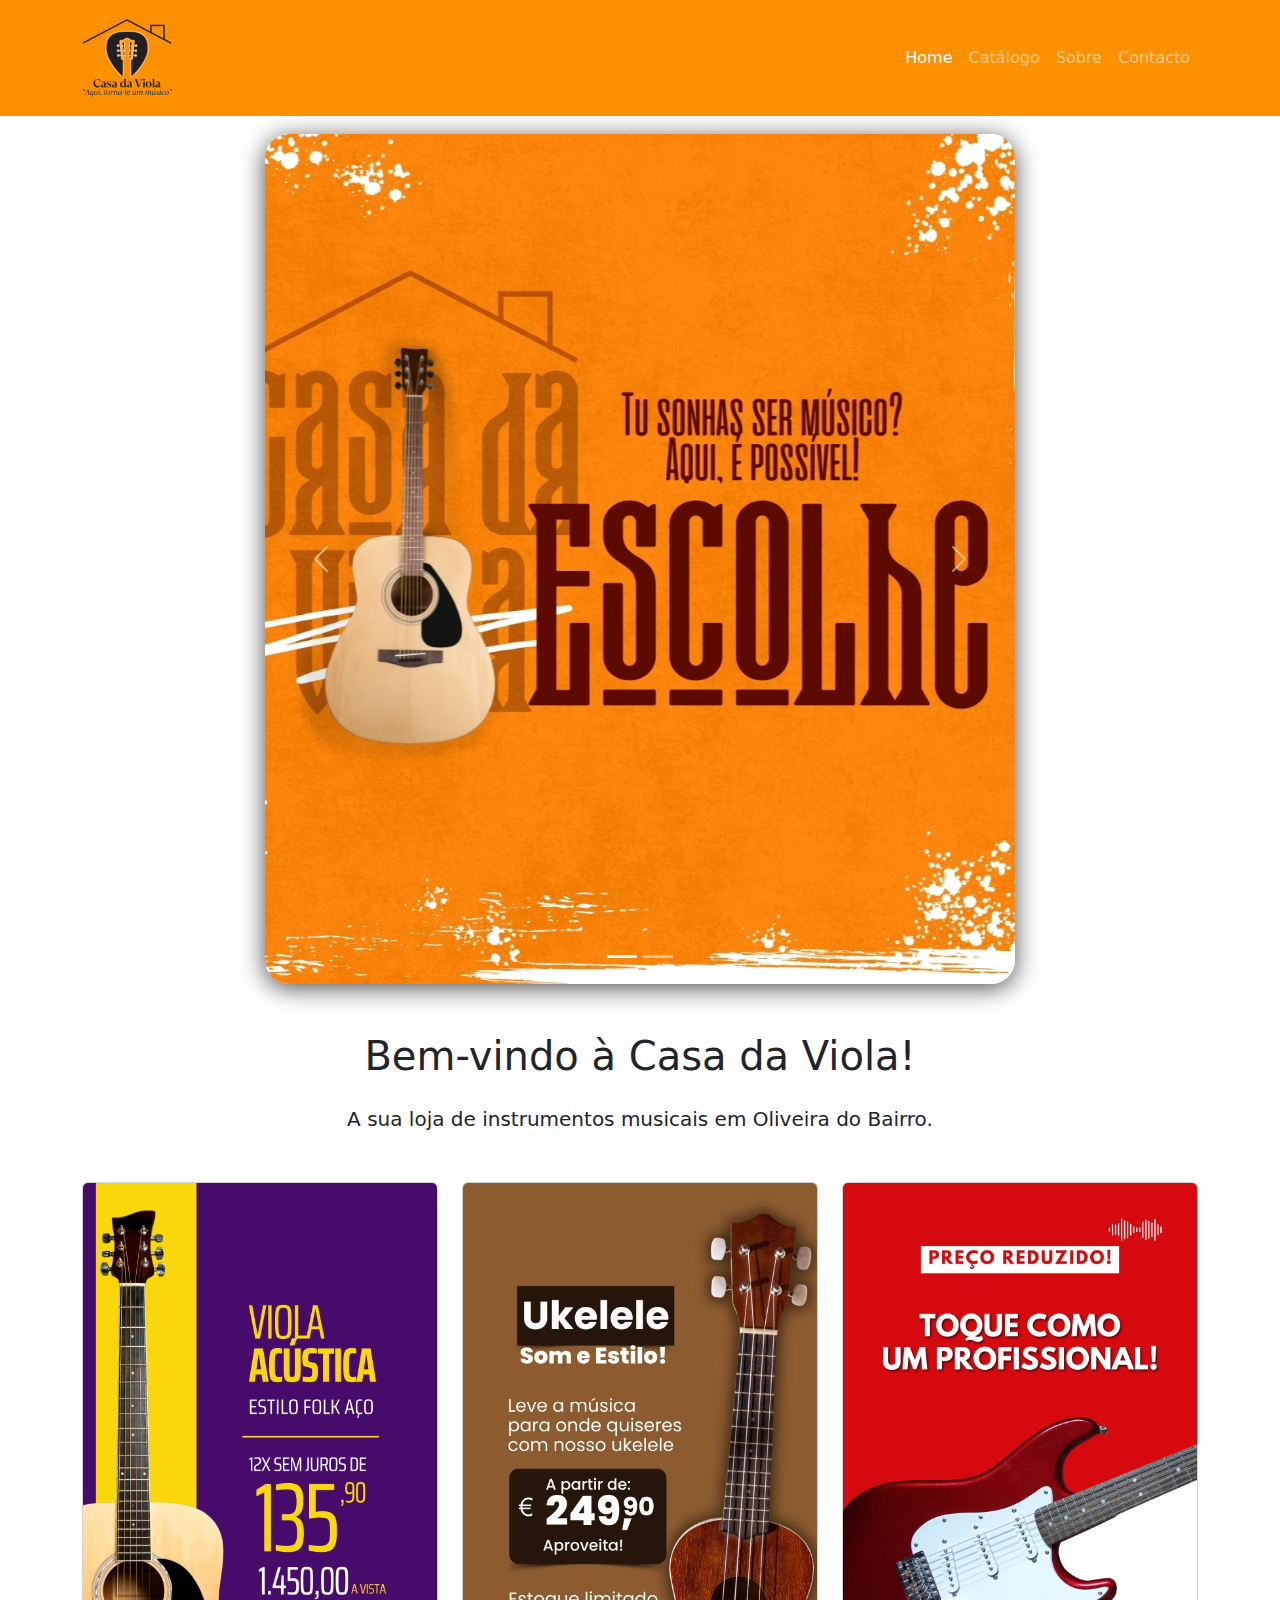
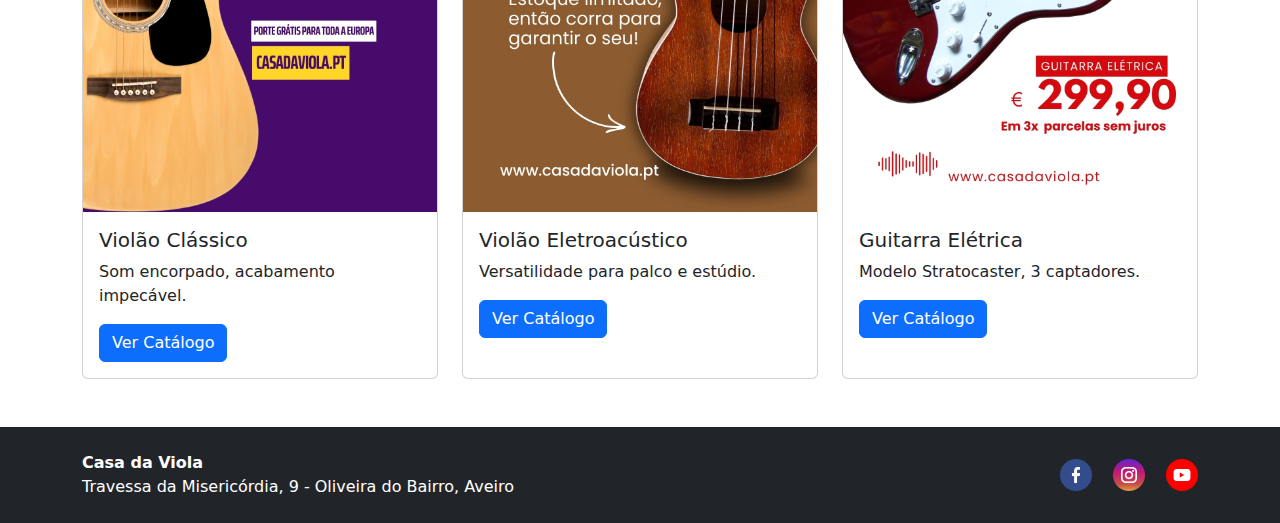
<file: index.html>
<!DOCTYPE html>
<html lang="pt">
<head>
  <meta charset="UTF-8">
  <title>Casa da Viola - Loja Online</title>
  <meta name="viewport" content="width=device-width, initial-scale=1">
  <link rel="shortcut icon" href="./img/favicon.ico" type="image/png">
  <link href="https://cdn.jsdelivr.net/npm/bootstrap@5.3.2/dist/css/bootstrap.min.css" rel="stylesheet">
  <link rel="stylesheet" href="./styles.css">
  
  
</head>
<body class="d-flex flex-column min-vh-100">
 
  <nav class="navbar navbar-expand-lg navbar-dark" style="background-color:  #ff9000;">
    <div class="container">
      <a class="navbar-brand" href="index.html">
        <img src="img/logo.png" alt="Logo" width="90">
      </a>
      <button class="navbar-toggler" type="button" data-bs-toggle="collapse" data-bs-target="#navbarNav">
        <span class="navbar-toggler-icon"></span>
      </button>
      <div class="collapse navbar-collapse" id="navbarNav">
        <ul class="navbar-nav ms-auto">
          <li class="nav-item"><a class="nav-link active" href="index.html">Home</a></li>
          <li class="nav-item"><a class="nav-link" href="catalogo.html">Catálogo</a></li>
          <li class="nav-item"><a class="nav-link" href="sobre.html">Sobre</a></li>
          <li class="nav-item"><a class="nav-link" href="contacto.html">Contacto</a></li>
        </ul>
      </div>
    </div>
  </nav>

 
 <div class="carousel-container">
  <div id="carouselExample" class="carousel slide" data-bs-ride="carousel">
    <div class="carousel-indicators">
      <button type="button" data-bs-target="#carouselExample" data-bs-slide-to="0" class="active"></button>
      <button type="button" data-bs-target="#carouselExample" data-bs-slide-to="1"></button>
    </div>
    <div class="carousel-inner">
      <div class="carousel-item active">
        <img src="img/destaque-home.jpg" alt="Banner 1">
      </div>
      <div class="carousel-item">
        <img src="img/destaque-home-2.png" alt="Banner 2">
      </div>
    </div>
    <button class="carousel-control-prev" type="button" data-bs-target="#carouselExample" data-bs-slide="prev">
      <span class="carousel-control-prev-icon"></span>
    </button>
    <button class="carousel-control-next" type="button" data-bs-target="#carouselExample" data-bs-slide="next">
      <span class="carousel-control-next-icon"></span>
    </button>
  </div>
</div>


 
  <main class="container my-5 flex-grow-1">
    <h1 class="text-center mb-4">Bem-vindo à Casa da Viola!</h1>
    <p class="lead text-center">A sua loja de instrumentos musicais em Oliveira do Bairro.</p>
    
   
    <div class="row justify-content-center g-4 mt-4">
     
        <div class="col-md-4">
        <div class="card h-100">
          <img src="img/imagem1.jpg" class="card-img-top" alt="Violão Clássico">
          <div class="card-body">
            <h5 class="card-title">Violão Clássico</h5>
            <p class="card-text">Som encorpado, acabamento impecável.</p>
            <a href="catalogo.html" class="btn btn-primary">Ver Catálogo</a>
          </div>
        </div>
      </div>
      
      <div class="col-md-4">
        <div class="card h-100">
          <img src="img/imagem2.jpg" class="card-img-top" alt="Violão Eletroacústico">
          <div class="card-body">
            <h5 class="card-title">Violão Eletroacústico</h5>
            <p class="card-text">Versatilidade para palco e estúdio.</p>
            <a href="catalogo.html" class="btn btn-primary">Ver Catálogo</a>
          </div>
        </div>
      </div>
      
      <div class="col-md-4">
        <div class="card h-100">
          <img src="img/imagem3.jpg" class="card-img-top" alt="Guitarra Elétrica">
          <div class="card-body">
            <h5 class="card-title">Guitarra Elétrica</h5>
            <p class="card-text">Modelo Stratocaster, 3 captadores.</p>
            <a href="catalogo.html" class="btn btn-primary">Ver Catálogo</a>
          </div>
        </div>
      </div>
    </div>
  </main>

 
  <footer class="bg-dark text-white py-4 mt-auto">
    <div class="container d-flex flex-column flex-md-row justify-content-between align-items-center">
      <div>
        <strong>Casa da Viola</strong><br>
        Travessa da Misericórdia, 9 - Oliveira do Bairro, Aveiro
      </div>
      <div>
        <a href="#" class="text-white me-3"><img src="img/facebook.png" alt="Facebook" width="32"></a>
        <a href="#" class="text-white me-3"><img src="img/instagram.png" alt="Instagram" width="32"></a>
        <a href="#" class="text-white"><img src="img/youtube.png" alt="YouTube" width="32"></a>
      </div>
    </div>
  </footer>
  <script src="https://cdn.jsdelivr.net/npm/bootstrap@5.3.2/dist/js/bootstrap.bundle.min.js"></script>
</body>
</html>
</file>
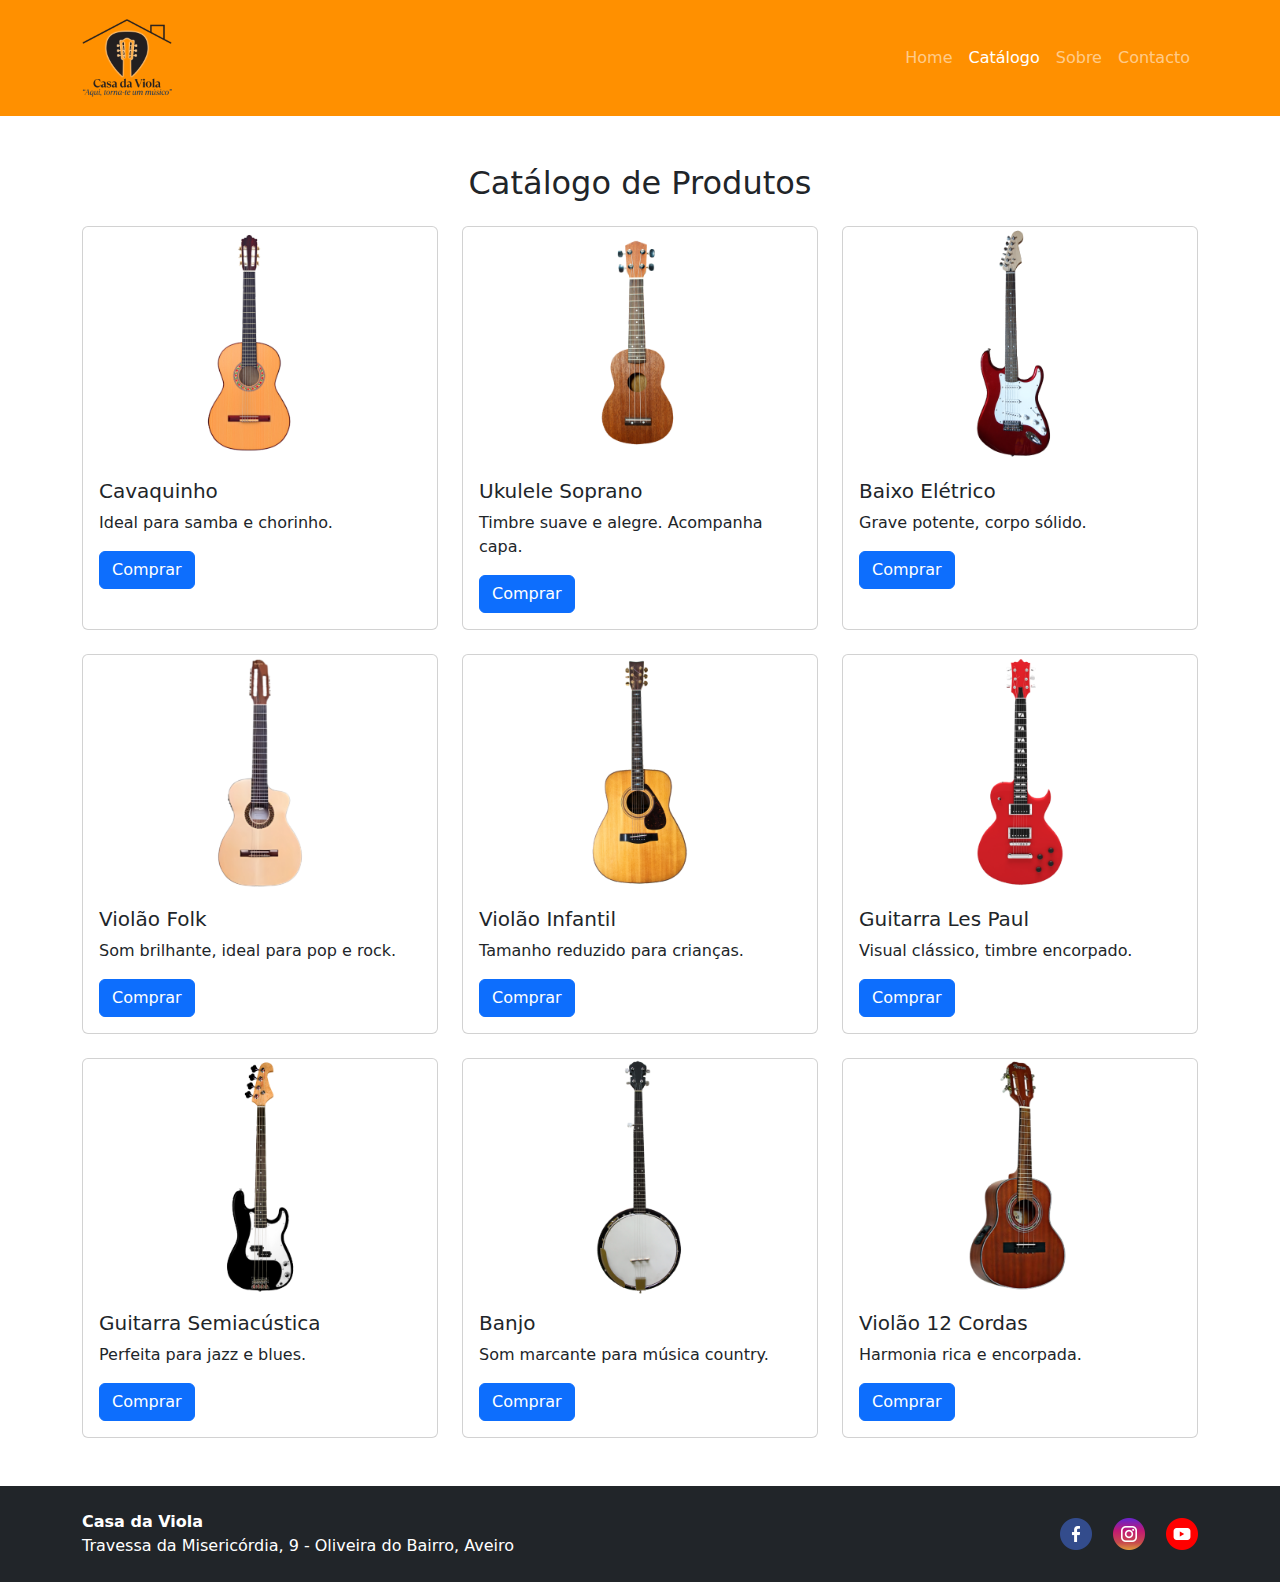
<file: catalogo.html>
<!DOCTYPE html>
<html lang="pt">
<head>
  <meta charset="UTF-8">
  <title>Catálogo de Produtos | Casa da Viola</title>
  <meta name="viewport" content="width=device-width, initial-scale=1">
 <link rel="shortcut icon" href="./img/favicon.ico" type="image/png">
  <link href="https://cdn.jsdelivr.net/npm/bootstrap@5.3.2/dist/css/bootstrap.min.css" rel="stylesheet">
</head>
<body class="d-flex flex-column min-vh-100">
 
  <nav class="navbar navbar-expand-lg navbar-dark" style="background-color:  #ff9000;">
    <div class="container">
      <a class="navbar-brand" href="index.html">
        <img src="img/logo.png" alt="Logo" width="90">
      </a>
      <button class="navbar-toggler" type="button" data-bs-toggle="collapse" data-bs-target="#navbarNav">
        <span class="navbar-toggler-icon"></span>
      </button>
      <div class="collapse navbar-collapse" id="navbarNav">
        <ul class="navbar-nav ms-auto">
          <li class="nav-item"><a class="nav-link" href="index.html">Home</a></li>
          <li class="nav-item"><a class="nav-link active" href="catalogo.html">Catálogo</a></li>
          <li class="nav-item"><a class="nav-link" href="sobre.html">Sobre</a></li>
          <li class="nav-item"><a class="nav-link" href="contacto.html">Contacto</a></li>
        </ul>
      </div>
    </div>
  </nav>

  <main class="container my-5 flex-grow-1">
    <h2 class="mb-4 text-center">Catálogo de Produtos</h2>
    <div class="row row-cols-1 row-cols-md-3 g-4">
     
      
     
      <div class="col">
        <div class="card h-100">
          <img src="img/imagem4.png" class="card-img-top" alt="Cavaquinho">
          <div class="card-body">
            <h5 class="card-title">Cavaquinho</h5>
            <p class="card-text">Ideal para samba e chorinho.</p>
            <a href="#" class="btn btn-primary">Comprar</a>
          </div>
        </div>
      </div>
      <div class="col">
        <div class="card h-100">
          <img src="img/imagem5.png" class="card-img-top" alt="Ukulele Soprano">
          <div class="card-body">
            <h5 class="card-title">Ukulele Soprano</h5>
            <p class="card-text">Timbre suave e alegre. Acompanha capa.</p>
            <a href="#" class="btn btn-primary">Comprar</a>
          </div>
        </div>
      </div>
      <div class="col">
        <div class="card h-100">
          <img src="img/imagem6.png" class="card-img-top" alt="Baixo Elétrico">
          <div class="card-body">
            <h5 class="card-title">Baixo Elétrico</h5>
            <p class="card-text">Grave potente, corpo sólido.</p>
            <a href="#" class="btn btn-primary">Comprar</a>
          </div>
        </div>
      </div>
      <div class="col">
        <div class="card h-100">
          <img src="img/imagem7.png" class="card-img-top" alt="Violão Folk">
          <div class="card-body">
            <h5 class="card-title">Violão Folk</h5>
            <p class="card-text">Som brilhante, ideal para pop e rock.</p>
            <a href="#" class="btn btn-primary">Comprar</a>
          </div>
        </div>
      </div>
      <div class="col">
        <div class="card h-100">
          <img src="img/imagem8.png" class="card-img-top" alt="Violão Infantil">
          <div class="card-body">
            <h5 class="card-title">Violão Infantil</h5>
            <p class="card-text">Tamanho reduzido para crianças.</p>
            <a href="#" class="btn btn-primary">Comprar</a>
          </div>
        </div>
      </div>
      <div class="col">
        <div class="card h-100">
          <img src="img/imagem9.png" class="card-img-top" alt="Guitarra Les Paul">
          <div class="card-body">
            <h5 class="card-title">Guitarra Les Paul</h5>
            <p class="card-text">Visual clássico, timbre encorpado.</p>
            <a href="#" class="btn btn-primary">Comprar</a>
          </div>
        </div>
      </div>
      <div class="col">
        <div class="card h-100">
          <img src="img/imagem10.png" class="card-img-top" alt="Guitarra Semiacústica">
          <div class="card-body">
            <h5 class="card-title">Guitarra Semiacústica</h5>
            <p class="card-text">Perfeita para jazz e blues.</p>
            <a href="#" class="btn btn-primary">Comprar</a>
          </div>
        </div>
      </div>
      <div class="col">
        <div class="card h-100">
          <img src="img/imagem11.png" class="card-img-top" alt="Banjo">
          <div class="card-body">
            <h5 class="card-title">Banjo</h5>
            <p class="card-text">Som marcante para música country.</p>
            <a href="#" class="btn btn-primary">Comprar</a>
          </div>
        </div>
      </div>
      <div class="col">
        <div class="card h-100">
          <img src="img/imagem12.png" class="card-img-top" alt="Violão 12 Cordas">
          <div class="card-body">
            <h5 class="card-title">Violão 12 Cordas</h5>
            <p class="card-text">Harmonia rica e encorpada.</p>
            <a href="#" class="btn btn-primary">Comprar</a>
          </div>
        </div>
      </div>
    </div>
  </main>


  <footer class="bg-dark text-white py-4 mt-auto" style="background-color:  #ff9000;">
    <div class="container d-flex flex-column flex-md-row justify-content-between align-items-center">
      <div>
        <strong>Casa da Viola</strong><br>
        Travessa da Misericórdia, 9 - Oliveira do Bairro, Aveiro
      </div>
      <div>
        <a href="#" class="text-white me-3"><img src="img/facebook.png" alt="Facebook" width="32"></a>
        <a href="#" class="text-white me-3"><img src="img/instagram.png" alt="Instagram" width="32"></a>
        <a href="#" class="text-white"><img src="img/youtube.png" alt="YouTube" width="32"></a>
      </div>
    </div>
  </footer>
  <script src="https://cdn.jsdelivr.net/npm/bootstrap@5.3.2/dist/js/bootstrap.bundle.min.js"></script>
</body>
</html>
</file>
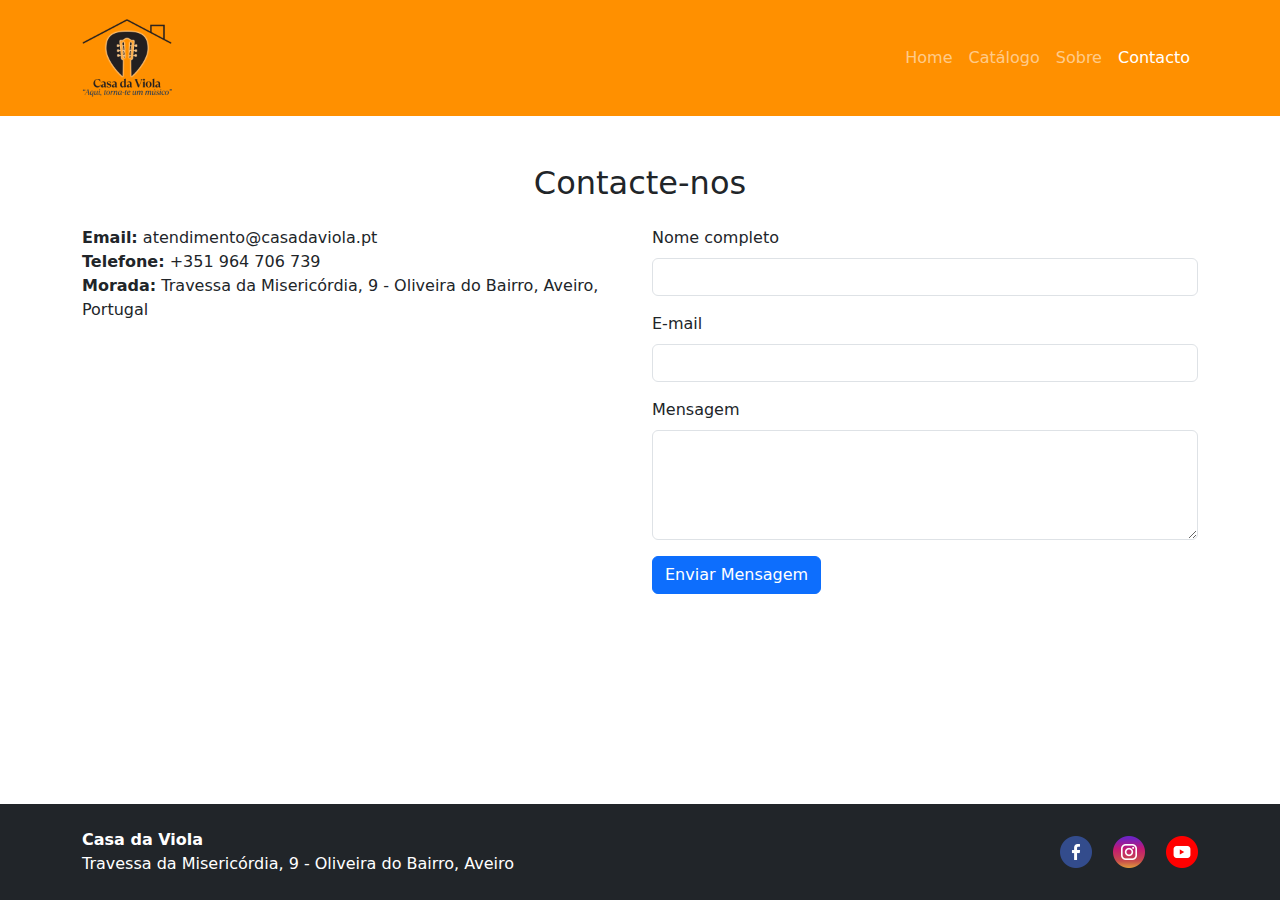
<file: contacto.html>
<!DOCTYPE html>
<html lang="pt">
<head>
  <meta charset="UTF-8">
  <title>Contacto | Casa da Viola</title>
  <meta name="viewport" content="width=device-width, initial-scale=1">
  <link rel="shortcut icon" href="./img/favicon.ico" type="image/png">
  <link href="https://cdn.jsdelivr.net/npm/bootstrap@5.3.2/dist/css/bootstrap.min.css" rel="stylesheet">
</head>
<body class="d-flex flex-column min-vh-100">
 
  <nav class="navbar navbar-expand-lg navbar-dark" style="background-color:  #ff9000;">
    <div class="container">
      <a class="navbar-brand" href="index.html">
        <img src="img/logo.png" alt="Logo" width="90">
      </a>
      <button class="navbar-toggler" type="button" data-bs-toggle="collapse" data-bs-target="#navbarNav">
        <span class="navbar-toggler-icon"></span>
      </button>
      <div class="collapse navbar-collapse" id="navbarNav">
        <ul class="navbar-nav ms-auto">
          <li class="nav-item"><a class="nav-link" href="index.html">Home</a></li>
          <li class="nav-item"><a class="nav-link" href="catalogo.html">Catálogo</a></li>
          <li class="nav-item"><a class="nav-link" href="sobre.html">Sobre</a></li>
          <li class="nav-item"><a class="nav-link active" href="contacto.html">Contacto</a></li>
        </ul>
      </div>
    </div>
  </nav>

  <main class="container my-5 flex-grow-1">
    <h2 class="mb-4 text-center">Contacte-nos</h2>
    <div class="row">
      <div class="col-md-6">
        <ul class="list-unstyled">
          <li><strong>Email:</strong> atendimento@casadaviola.pt</li>
          <li><strong>Telefone:</strong> +351 964 706 739</li>
          <li><strong>Morada:</strong> Travessa da Misericórdia, 9 - Oliveira do Bairro, Aveiro, Portugal</li>
        </ul>
      </div>
      <div class="col-md-6">
        <form class="needs-validation" novalidate>
          <div class="mb-3">
            <label for="nome" class="form-label">Nome completo</label>
            <input type="text" class="form-control" id="nome" required>
            <div class="invalid-feedback">Por favor, insira seu nome.</div>
          </div>
          <div class="mb-3">
            <label for="email" class="form-label">E-mail</label>
            <input type="email" class="form-control" id="email" required>
            <div class="invalid-feedback">Por favor, insira um e-mail válido.</div>
          </div>
          <div class="mb-3">
            <label for="mensagem" class="form-label">Mensagem</label>
            <textarea class="form-control" id="mensagem" rows="4" required></textarea>
            <div class="invalid-feedback">Por favor, escreva sua mensagem.</div>
          </div>
          <button class="btn btn-primary" type="submit">Enviar Mensagem</button>
        </form>
      </div>
    </div>
  </main>

  
  <footer class="bg-dark text-white py-4 mt-auto">
    <div class="container d-flex flex-column flex-md-row justify-content-between align-items-center">
      <div>
        <strong>Casa da Viola</strong><br>
        Travessa da Misericórdia, 9 - Oliveira do Bairro, Aveiro
      </div>
      <div>
        <a href="#" class="text-white me-3"><img src="img/facebook.png" alt="Facebook" width="32"></a>
        <a href="#" class="text-white me-3"><img src="img/instagram.png" alt="Instagram" width="32"></a>
        <a href="#" class="text-white"><img src="img/youtube.png" alt="YouTube" width="32"></a>
      </div>
    </div>
  </footer>

  <script src="https://cdn.jsdelivr.net/npm/bootstrap@5.3.2/dist/js/bootstrap.bundle.min.js"></script>
  <script>
   
    (() => {
      'use strict'
      const forms = document.querySelectorAll('.needs-validation')
      Array.from(forms).forEach(form => {
        form.addEventListener('submit', event => {
          if (!form.checkValidity()) {
            event.preventDefault()
            event.stopPropagation()
          }
          form.classList.add('was-validated')
        }, false)
      })
    })()
  </script>
</body>
</html>
</file>
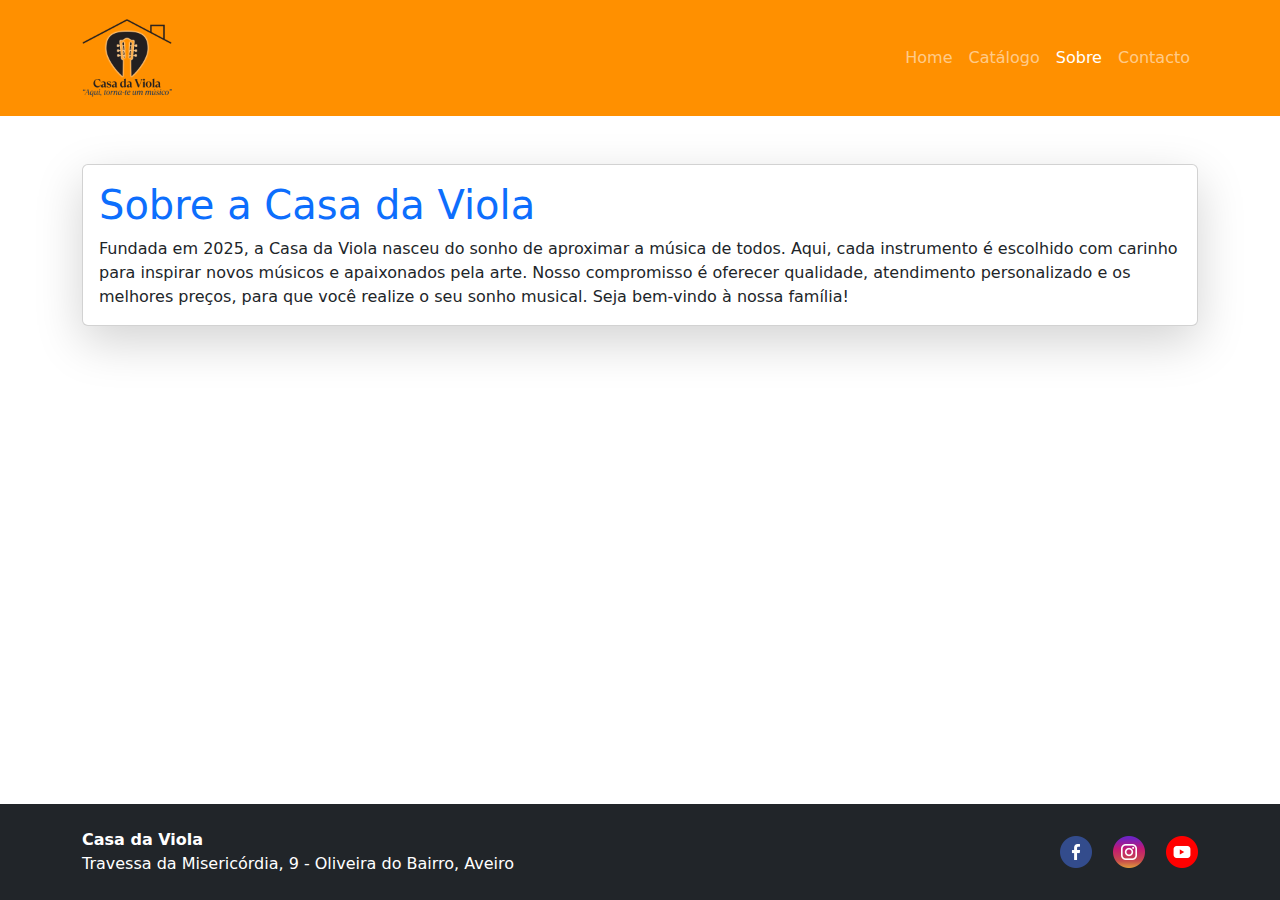
<file: sobre.html>
<!DOCTYPE html>
<html lang="pt">
<head>
  <meta charset="UTF-8">
  <title>Sobre | Casa da Viola</title>
  <meta name="viewport" content="width=device-width, initial-scale=1">
 <link rel="shortcut icon" href="./img/favicon.ico" type="image/png">
  <link href="https://cdn.jsdelivr.net/npm/bootstrap@5.3.2/dist/css/bootstrap.min.css" rel="stylesheet">
</head>
<body class="d-flex flex-column min-vh-100">
 
  <nav class="navbar navbar-expand-lg navbar-dark" style="background-color:  #ff9000;">
    <div class="container">
      <a class="navbar-brand" href="index.html">
        <img src="img/logo.png" alt="Logo" width="90">
      </a>
      <button class="navbar-toggler" type="button" data-bs-toggle="collapse" data-bs-target="#navbarNav">
        <span class="navbar-toggler-icon"></span>
      </button>
      <div class="collapse navbar-collapse" id="navbarNav">
        <ul class="navbar-nav ms-auto">
          <li class="nav-item"><a class="nav-link" href="index.html">Home</a></li>
          <li class="nav-item"><a class="nav-link" href="catalogo.html">Catálogo</a></li>
          <li class="nav-item"><a class="nav-link active" href="sobre.html">Sobre</a></li>
          <li class="nav-item"><a class="nav-link" href="contacto.html">Contacto</a></li>
        </ul>
      </div>
    </div>
  </nav>

  <main class="container my-5 flex-grow-1">
    <div class="card shadow-lg">
      <div class="card-body">
        <h1 class="card-title text-primary">Sobre a Casa da Viola</h1>
        <p class="card-text">
          Fundada em 2025, a Casa da Viola nasceu do sonho de aproximar a música de todos. Aqui, cada instrumento é escolhido com carinho para inspirar novos músicos e apaixonados pela arte. Nosso compromisso é oferecer qualidade, atendimento personalizado e os melhores preços, para que você realize o seu sonho musical. Seja bem-vindo à nossa família!
        </p>
      </div>
    </div>
  </main>

 
  <footer class="bg-dark text-white py-4 mt-auto" style="background-color: #ff9000;">
    <div class="container d-flex flex-column flex-md-row justify-content-between align-items-center">
      <div>
        <strong>Casa da Viola</strong><br>
        Travessa da Misericórdia, 9 - Oliveira do Bairro, Aveiro
      </div>
      <div>
        <a href="#" class="text-white me-3"><img src="img/facebook.png" alt="Facebook" width="32"></a>
        <a href="#" class="text-white me-3"><img src="img/instagram.png" alt="Instagram" width="32"></a>
        <a href="#" class="text-white"><img src="img/youtube.png" alt="YouTube" width="32"></a>
      </div>
    </div>
  </footer>
  <script src="https://cdn.jsdelivr.net/npm/bootstrap@5.3.2/dist/js/bootstrap.bundle.min.js"></script>
</body>
</html>
</file>
<file: styles.css>
.carousel-container {
  max-width: 750px;      
   margin: 18px auto 0 auto; 
  border-radius: 24px;
  overflow: hidden;
  box-shadow: 0 4px 24px rgba(0,0,0,0.7);
  
}


.carousel-inner img {
  width: 100%;
  height: 850px;         
  object-fit: cover;     
  object-position: center;
}


.navbar .navbar-brand {
  display: flex;
  align-items: center;
  padding-top: 0;
  padding-bottom: 0;
  height: 100px; 
}


@media (max-width: 700px) {
  .carousel-container {
    max-width: 98vw;
  }
  .carousel-inner img {
    height: 220px;
  }
}
</file>
